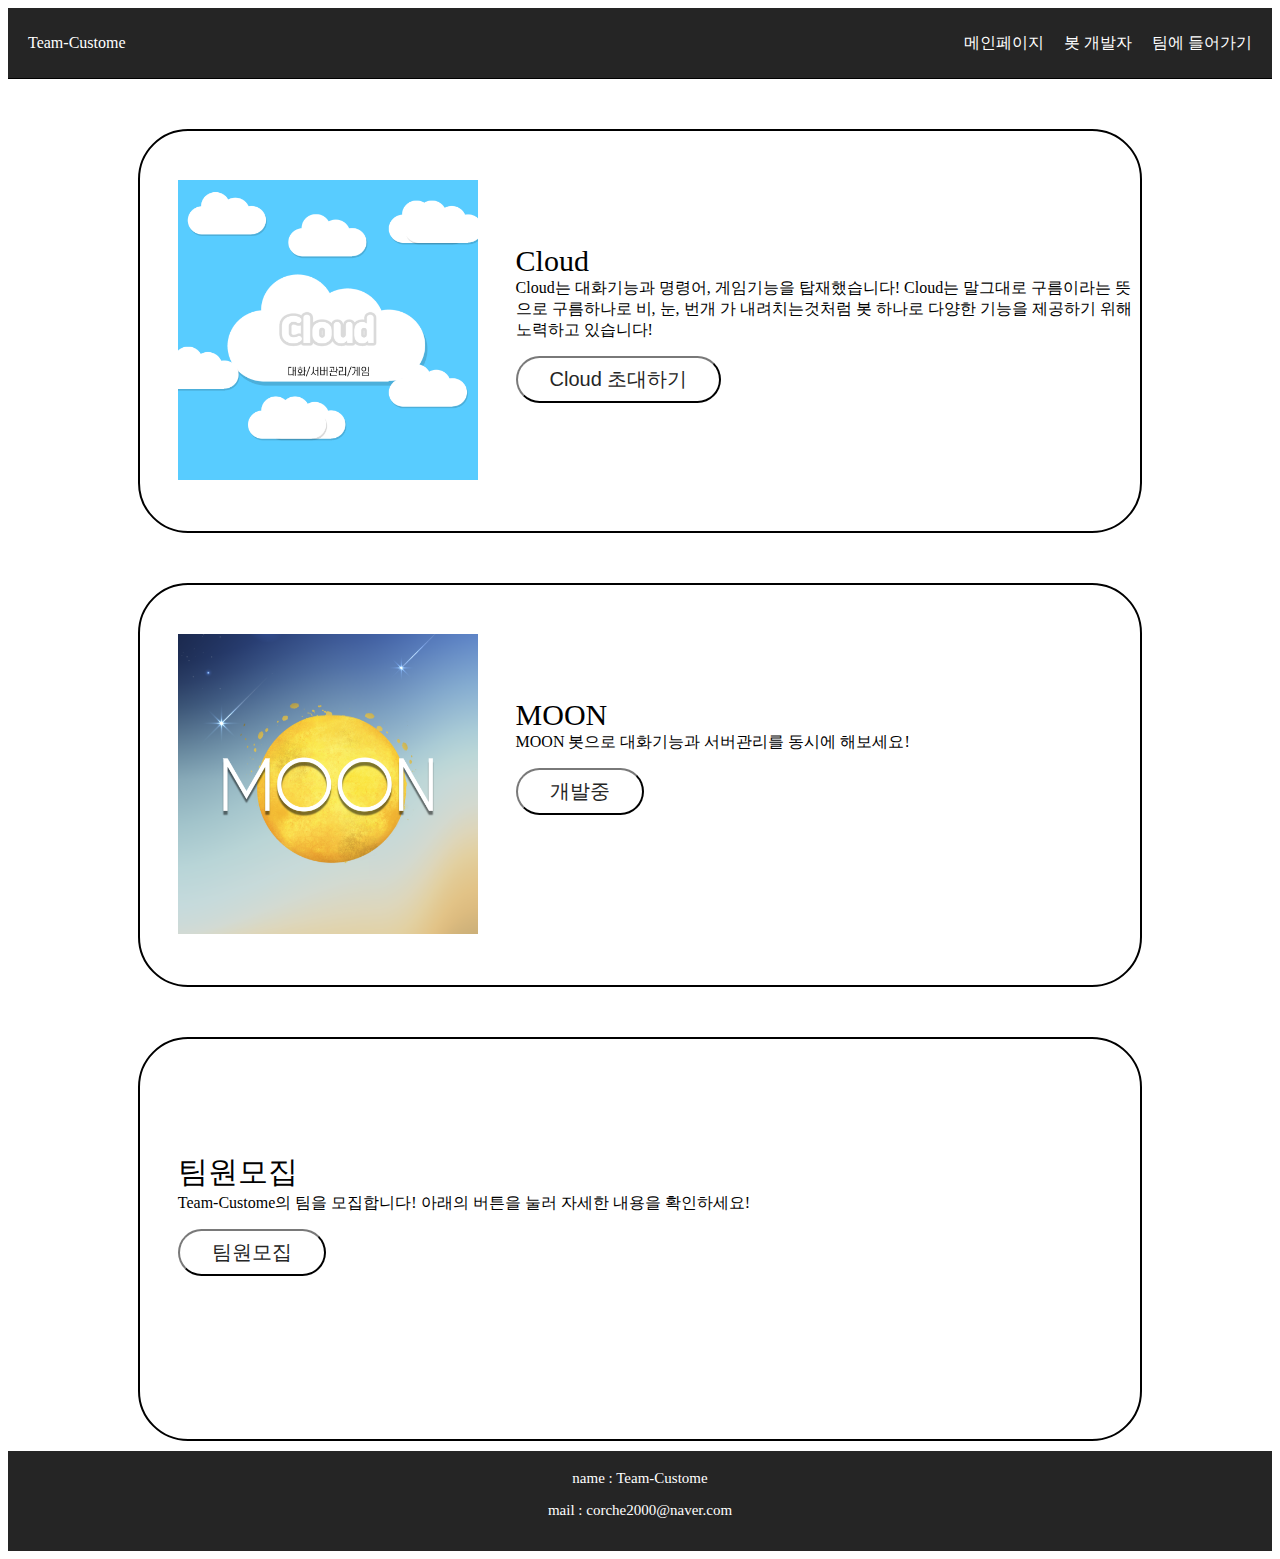
<file: bot.html>
<!DOCTYPE html>
<html>
    <head>
        <meta charset="utf-8">
        <meta name="viewport" content="width=device-width">
        <title>Team-Custome[bot]</title>
        <link href="bot.css" rel="stylesheet" type="text/css" />
    </head>
    <body>
        <div class="nav">
            <a href="https://corche-2000.github.io/Team-Custome.github.io/main.html" style="text-decoration: none;">
                <div class="name">Team-Custome</div>
            </a>
            <div class="nav-right-items">
                <a href="https://corche-2000.github.io/Team-Custome.github.io/main.html" style="text-decoration: none;">
                    <div class="nav-item">메인페이지</div>
                </a>
                <a href="https://corche-2000.github.io/Team-Custome.github.io/developer.html" style="text-decoration: none;">
                    <div class="nav-item">봇 개발자</div>
                </a>
                <a href="https://corche-2000.github.io/Team-Custome.github.io/team.html" style="text-decoration: none;">
                    <div class="nav-item">팀에 들어가기</div>
                </a>
            </div>
        </div>
        <div class="bot">
            <div class="img">
                <img src="2-1.png" width="300px">
            </div>
            <div class="taxt">
                <div class="Name">
                    Cloud
                </div>
                <div class="value">
                    Cloud는 대화기능과 명령어, 게임기능을 탑재했습니다! Cloud는 말그대로 구름이라는 뜻으로 구름하나로 비, 눈, 번개 가 내려치는것처럼 봇 하나로 다양한 기능을 제공하기 위해 노력하고 있습니다!
                </div>
                <a href="https://discord.com/api/oauth2/authorize?client_id=752410912090095616&permissions=8&scope=bot">
                    <button class="invited">
                        Cloud 초대하기
                    </button>
                </a>
            </div>
        </div>
        <div class="bot">
            <div class="img">
                <img src="2-2.png" width="300px">
            </div>
            <div class="taxt">
                <div class="Name">
                    MOON
                </div>
                <div class="value">
                    MOON 봇으로 대화기능과 서버관리를 동시에 해보세요!
                </div>
                <a href="">
                    <button class="invited">
                        개발중
                    </button>
                </a>
            </div>
        </div>
        <div class="bot">
            <div class="taxt">
                <div class="Name">
                    팀원모집
                </div>
                <div class="value">
                    Team-Custome의 팀을 모집합니다! 아래의 버튼을 눌러 자세한 내용을 확인하세요!
                </div>
                <a href="https://corche-2000.github.io/Team-Custome.github.io/team.html">
                    <button class="invited">
                        팀원모집
                    </button>
                </a>
            </div>
        </div>
    </body>
    <footer>
        <div class="footer">
            <div class="footer-item">
                <p>name : Team-Custome</p>
                <p>mail : corche2000@naver.com</p>
            </div>
        </div>
    </footer>
</html>
</file>
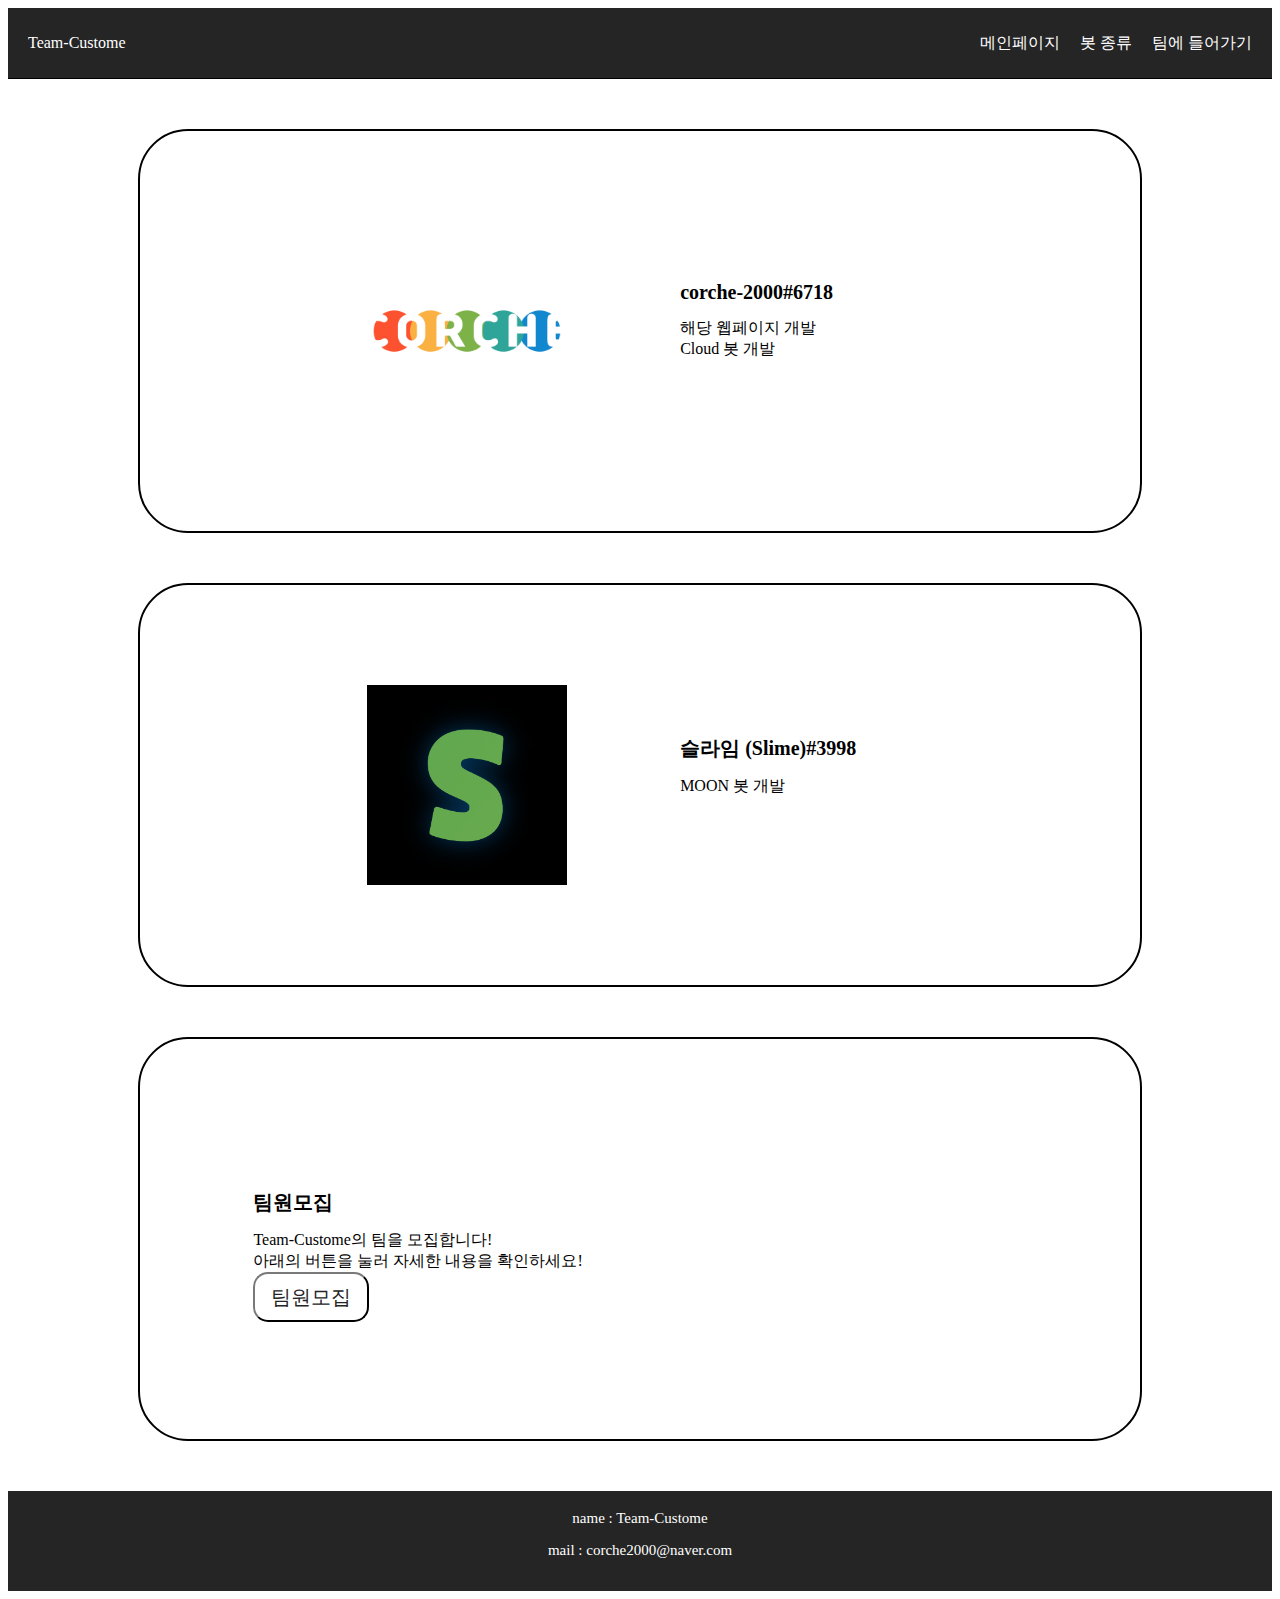
<file: developer.html>
<!DOCTYPE html>
<html>
    <head>
        <meta charset="utf-8">
        <meta name="viewport" content="width=device-width">
        <title>Team-Custome[developer]</title>
        <link href="developer.css" rel="stylesheet" type="text/css" />
    </head>
    <body>
        <div class="nav">
            <a href="https://corche-2000.github.io/Team-Custome.github.io/main.html" style="text-decoration: none;">
                <div class="name">Team-Custome</div>
            </a>
            <div class="nav-right-items">
                <a href="https://corche-2000.github.io/Team-Custome.github.io/main.html" style="text-decoration: none;">
                    <div class="nav-item">메인페이지</div>
                </a>
                <a href="https://corche-2000.github.io/Team-Custome.github.io/bot.html" style="text-decoration: none;">
                    <div class="nav-item">봇 종류</div>
                </a>
                <a href="https://corche-2000.github.io/Team-Custome.github.io/team.html" style="text-decoration: none;">
                    <div class="nav-item">팀에 들어가기</div>
                </a>
            </div>
        </div>
        <div class="dd">
            <div class="img">
                <img src="1-0.png" width="200px">
            </div>
            <div class="empty">
                ㅤ
            </div>
            <div class="taxt">
                <div class="nick">
                    corche-2000#6718
                </div>
                <div class="empty">
                    ㅤ
                </div>
                <div class="title">
                    해당 웹페이지 개발
                </div>
                <div class="title">
                    Cloud 봇 개발
                </div>
            </div>
        </div>
        <div class="dd">
            <div class="img">
                <img src="1-1.png" width="200px">
            </div>
            <div class="empty">
                ㅤ
            </div>
            <div class="taxt">
                <div class="nick">
                    슬라임 (Slime)#3998
                </div>
                <div class="empty">
                    ㅤ
                </div>
                <div class="title">
                    MOON 봇 개발
                </div>
            </div>
        </div>
        <div class="dd">
            <div class="taxt">
                <div class="nick">
                    팀원모집
                </div>
                <div class="empty">
                    ㅤ
                </div>
                <div class="title">
                    Team-Custome의 팀을 모집합니다!
                </div>
                <div class="title">
                    아래의 버튼을 눌러 자세한 내용을 확인하세요!
                </div>
                <a href="https://corche-2000.github.io/Team-Custome.github.io/team.html">
                    <button class="price-item-button">
                        팀원모집
                    </button>
                </a>
            </div>
        </div>
    </body>
    <footer>
        <div class="footer">
            <div class="footer-item">
                <p>name : Team-Custome</p>
                <p>mail : corche2000@naver.com</p>
            </div>
        </div>
    </footer>
</html>
</file>
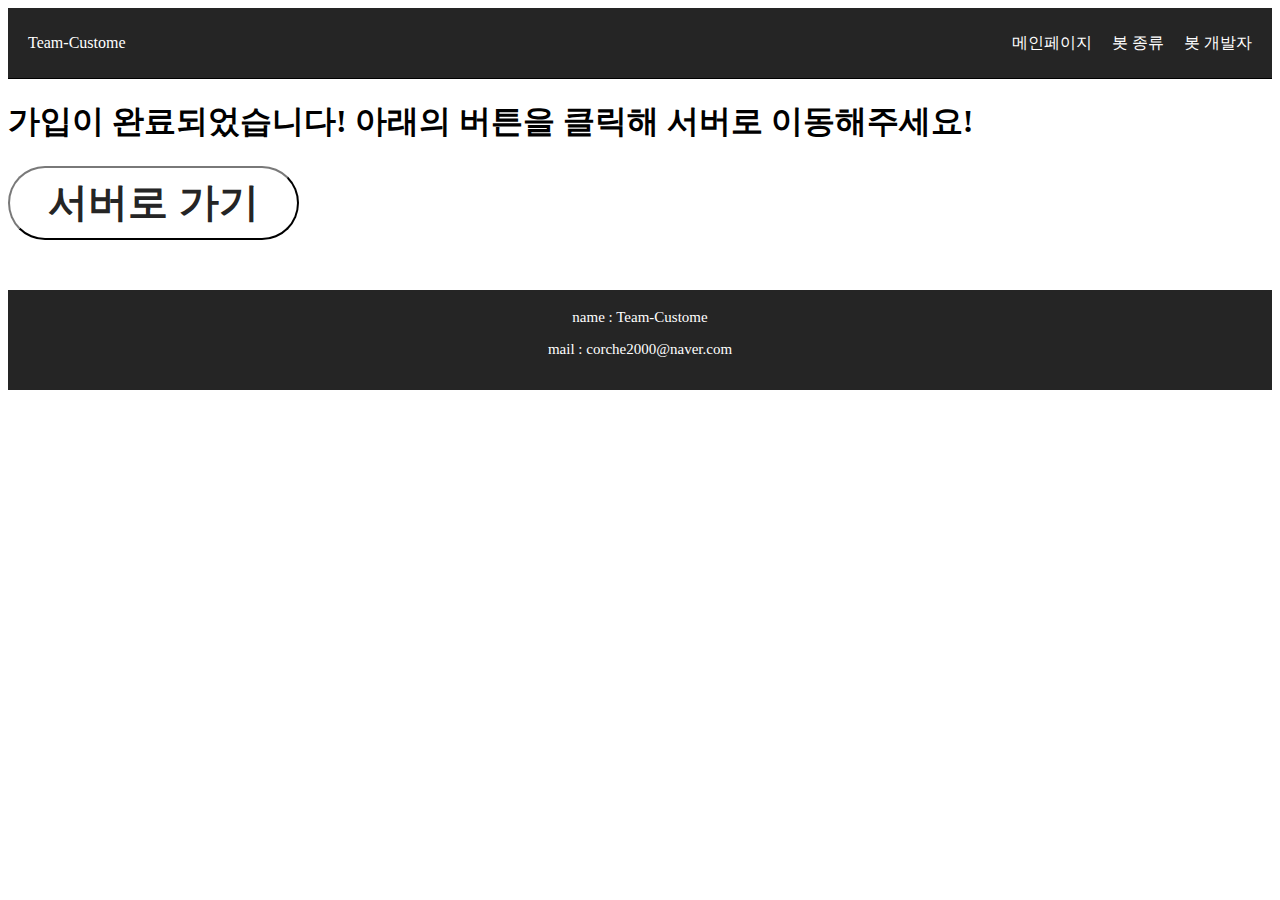
<file: join.html>
<!DOCTYPE html>
<html>
    <head>
        <meta charset="utf-8">
        <meta name="viewport" content="width=device-width">
        <title>Team-Custome[developer]</title>
        <link href="join.css" rel="stylesheet" type="text/css" />
    </head>
    <body>
        <div class="nav">
            <a href="https://corche-2000.github.io/Team-Custome.github.io/main.html" style="text-decoration: none;">
                <div class="name">Team-Custome</div>
            </a>
            <div class="nav-right-items">
                <a href="https://corche-2000.github.io/Team-Custome.github.io/main.html" style="text-decoration: none;">
                    <div class="nav-item">메인페이지</div>
                </a>
                <a href="https://corche-2000.github.io/Team-Custome.github.io/bot.html" style="text-decoration: none;">
                    <div class="nav-item">봇 종류</div>
                </a>
                <a href="https://corche-2000.github.io/Team-Custome.github.io/team.html" style="text-decoration: none;">
                    <div class="nav-item">봇 개발자</div>
                </a>
            </div>
        </div>
        <h1>가입이 완료되었습니다! 아래의 버튼을 클릭해 서버로 이동해주세요!</h1>
        <a href="https://discord.gg/HskpSxb">
            <button class="go-server">
                서버로 가기
            </button>
        </a>
    </body>
    <footer>
        <div class="footer">
            <div class="footer-item">
                <p>name : Team-Custome</p>
                <p>mail : corche2000@naver.com</p>
            </div>
        </div>
    </footer>
</html>
</file>
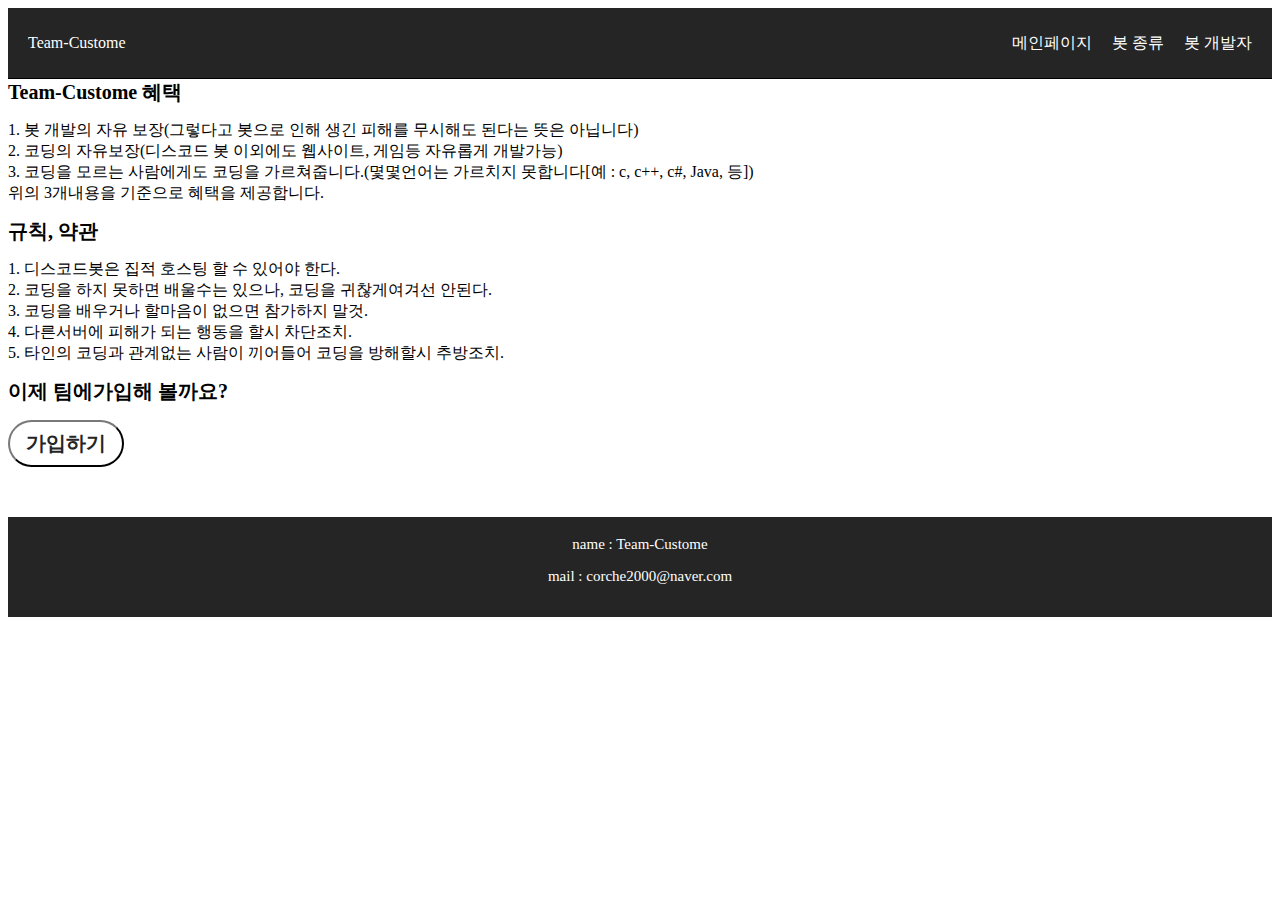
<file: team.html>
<!DOCTYPE html>
<html>
    <head>
        <meta charset="utf-8">
        <meta name="viewport" content="width=device-width">
        <title>Team-Custome[team]</title>
        <link href="team.css" rel="stylesheet" type="text/css" />
    </head>
    <body>
        <div class="nav">
            <a href="https://corche-2000.github.io/Team-Custome.github.io/main.html" style="text-decoration: none;">
                <div class="name">Team-Custome</div>
            </a>
            <div class="nav-right-items">
                <a href="https://corche-2000.github.io/Team-Custome.github.io/main.html" style="text-decoration: none;">
                    <div class="nav-item">메인페이지</div>
                </a>
                <a href="https://corche-2000.github.io/Team-Custome.github.io/bot.html" style="text-decoration: none;">
                    <div class="nav-item">봇 종류</div>
                </a>
                <a href="https://corche-2000.github.io/Team-Custome.github.io/developer.html" style="text-decoration: none;">
                    <div class="nav-item">봇 개발자</div>
                </a>
            </div>
        </div>
        <div class="team-title">
            Team-Custome 혜택
        </div>
        <div class="empty">
            ㅤ
        </div>
        <div class="team-text">
            1. 봇 개발의 자유 보장(그렇다고 봇으로 인해 생긴 피해를 무시해도 된다는 뜻은 아닙니다)
        </div>
        <div class="team-text">
            2. 코딩의 자유보장(디스코드 봇 이외에도 웹사이트, 게임등 자유롭게 개발가능)
        </div>
        <div class="team-text">
            3. 코딩을 모르는 사람에게도 코딩을 가르쳐줍니다.(몇몇언어는 가르치지 못합니다[예 : c, c++, c#, Java, 등])
        </div>
        <div class="team-text">
            위의 3개내용을 기준으로 혜택을 제공합니다.
        </div><div class="empty">
            ㅤ
        </div>
        <div class="team-title">
            규칙, 약관
        </div>
        <div class="empty">
            ㅤ
        </div>
        <div class="team-text">
            1. 디스코드봇은 집적 호스팅 할 수 있어야 한다.
        </div>
        <div class="team-text">
            2. 코딩을 하지 못하면 배울수는 있으나, 코딩을 귀찮게여겨선 안된다.
        </div>
        <div class="team-text">
            3. 코딩을 배우거나 할마음이 없으면 참가하지 말것.
        </div>
        <div class="team-text">
            4. 다른서버에 피해가 되는 행동을 할시 차단조치.
        </div>
        <div class="team-text">
            5. 타인의 코딩과 관계없는 사람이 끼어들어 코딩을 방해할시 추방조치.
        </div>
        <div class="empty">
            ㅤ
        </div>
        <div class="team-title">
            이제 팀에가입해 볼까요?
        </div>
        <a href="https://forms.gle/cEGsRifbPtPjyWTYA">
            <button class="team-button">
                가입하기
            </button>
        </a>
    </body>
    <footer>
        <div class="footer">
            <div class="footer-item">
                <p>name : Team-Custome</p>
                <p>mail : corche2000@naver.com</p>
            </div>
        </div>
    </footer>
</html>
</file>
<file: bot.css>
.nav{
    height: 70px;
    border-bottom: 1px solid black;
    display: flex;
    align-items: center;
    background-color: rgba(37, 37, 37);
}

.nav-right-items{
    color: white;
    display: flex;
    margin-left: auto;
}

.nav-item{
    font-size: 16px;
    margin-right: 20px;
    color: white;
}

.name{
    margin-left: 20px;
    color: white;
}

.footer{
    background-color: rgb(37, 37, 37);
    height: 100px;
    width: 2000;
    margin-top: 10px;
    text-align: center;
}

.footer-item{
    padding: 0.1cm 0cm 0cm;
    font-size: 15px;
    color: rgb(255, 255, 255);
    text-align: center;
}

.bot{
    margin: 0 auto;
    display: flex;
    margin-top: 50px;
    height: 400px;
    width: 1000px;
    border: 2px solid black;
    border-radius: 50px;
}

.invited{
    border-radius: 50px;
    margin-top: 15px;
    padding: 0.5rem 2rem;
    font-size: 20px;
    background-color: white;
    border-color: rgba(37, 37, 37);
    color: rgba(37, 37, 37);
    transition: 0.3s;
}

.invited:hover{
    box-shadow: none;
    border-radius: 50px;
    margin-top: 15px;
    padding: 0.5rem 2rem;
    font-size: 20px;
    background-color: rgb(37, 37, 37);
    color: white;
    transition: 0.3s;
}

.invited:focus{
    outline: none;
}

.taxt{
    margin-left: 1cm;
    margin-top: 3cm;
}

.img{
    margin-left: 1cm;
    margin-top: 1.3cm;
}

.Name{
    font-size: 30px;
}
</file>
<file: developer.css>
.nav{
    height: 70px;
    border-bottom: 1px solid black;
    display: flex;
    align-items: center;
    background-color: rgba(37, 37, 37);
}

.nav-right-items{
    color: white;
    display: flex;
    margin-left: auto;
}

.nav-item{
    font-size: 16px;
    margin-right: 20px;
    color: white;
}

.name{
    margin-left: 20px;
    color: white;
}

.footer{
    background-color: rgb(37, 37, 37);
    height: 100px;
    width: 2000;
    margin-top: 50px;
    text-align: center;
}

.footer-item{
    padding: 0.1cm 0cm 0cm;
    font-size: 15px;
    color: rgb(255, 255, 255);
    text-align: center;
}

.dd{
    margin: 0 auto;
    display: flex;
    margin-top: 50px;
    height: 400px;
    width: 1000px;
    border: 2px solid black;
    border-radius: 50px;
}

.taxt{
    margin-top: 150px;
}

.img{
    margin-left: 6cm;
    margin-top: 100px;
}

.nick{
    margin-left: 3cm;
    font-size: 20px;
    font-weight: bold;
}

.title{
    margin-left: 3cm;
}

.empty{
    font-size: 10px;
    color: rgba(255, 255, 255, 0);
}

.team{
    text-align: center;
    margin-left: 3cm;
}

.price-item-button{
    margin-left: 3cm;
    border-radius: 50px;
    transition: 0.3s;
    border-radius: 15px;
    padding: .5rem 1rem;
    font-size: 1.25rem;
    line-height: 1.5;
    color: rgba(37, 37, 37);
    background-color: white;
    border-color: rgba(37, 37, 37);
}

.price-item-button:hover{
    box-shadow: none;
    padding: .5rem 1rem;
    font-size: 1.25rem;
    line-height: 1.5;
    color: white;
    background-color: rgb(37, 37, 37);
    transition: 0.3s;
}

.price-item-button:focus{
    outline: none;
}
</file>
<file: join.css>
.nav{
    height: 70px;
    border-bottom: 1px solid black;
    display: flex;
    align-items: center;
    background-color: rgba(37, 37, 37);
}

.nav-right-items{
    color: white;
    display: flex;
    margin-left: auto;
}

.nav-item{
    font-size: 16px;
    margin-right: 20px;
    color: white;
}

.name{
    margin-left: 20px;
    color: white;
}

.footer{
    background-color: rgb(37, 37, 37);
    height: 100px;
    width: 2000;
    margin-top: 50px;
    text-align: center;
}
.footer-item{
    padding: 0.1cm 0cm 0cm;
    font-size: 15px;
    color: rgb(255, 255, 255);
    text-align: center;
}

.go-server{
    border-color: rgb(37, 37, 37);
    background-color: white;
    border-radius: 50px;
    font-size: 40px;
    padding: 0.2cm 1cm;
    font-weight: bold;
    transition: 0.3s;
    color: rgb(37, 37, 37);
}

.go-server:hover{
    background-color: rgb(37, 37, 37);
    border-radius: 50px;
    font-size: 40px;
    padding: 0.2cm 1cm;
    font-weight: bold;
    color: white;
    transition: 0.3s;
}

.go-server:focus{
    outline: none;
}
</file>
<file: team.css>
.nav{
    height: 70px;
    border-bottom: 1px solid black;
    display: flex;
    align-items: center;
    background-color: rgba(37, 37, 37);
}

.nav-right-items{
    color: white;
    display: flex;
    margin-left: auto;
}

.nav-item{
    font-size: 16px;
    margin-right: 20px;
    color: white;
}

.name{
    margin-left: 20px;
    color: white;
}

.footer{
    background-color: rgb(37, 37, 37);
    height: 100px;
    width: 2000;
    margin-top: 50px;
    text-align: center;
}

.footer-item{
    padding: 0.1cm 0cm 0cm;
    font-size: 15px;
    color: rgb(255, 255, 255);
    text-align: center;
}

.team-title{
    font-weight: bold;
    font-size: 20px;
}

.empty{
    font-size: 10px;
    color: rgba(255, 255, 255, 0);
}

.team-button{
    margin-top: 15px;
    background-color: white;
    font-size: 20px;
    font-weight: bold;
    padding: 0.5rem 1rem;
    color: rgb(37, 37, 37);
    border-radius: 50px;
    transition: 0.3s;
    border-color: rgb(37, 37, 37);
}

.team-button:hover{
    margin-top: 15px;
    background-color: rgb(37, 37, 37);
    font-size: 20px;
    font-weight: bold;
    padding: 0.5rem 1rem;
    color: white;
    border-radius: 50px;
    transition: 0.3s;
}

.team-button:focus{
    outline: none;
}
</file>
